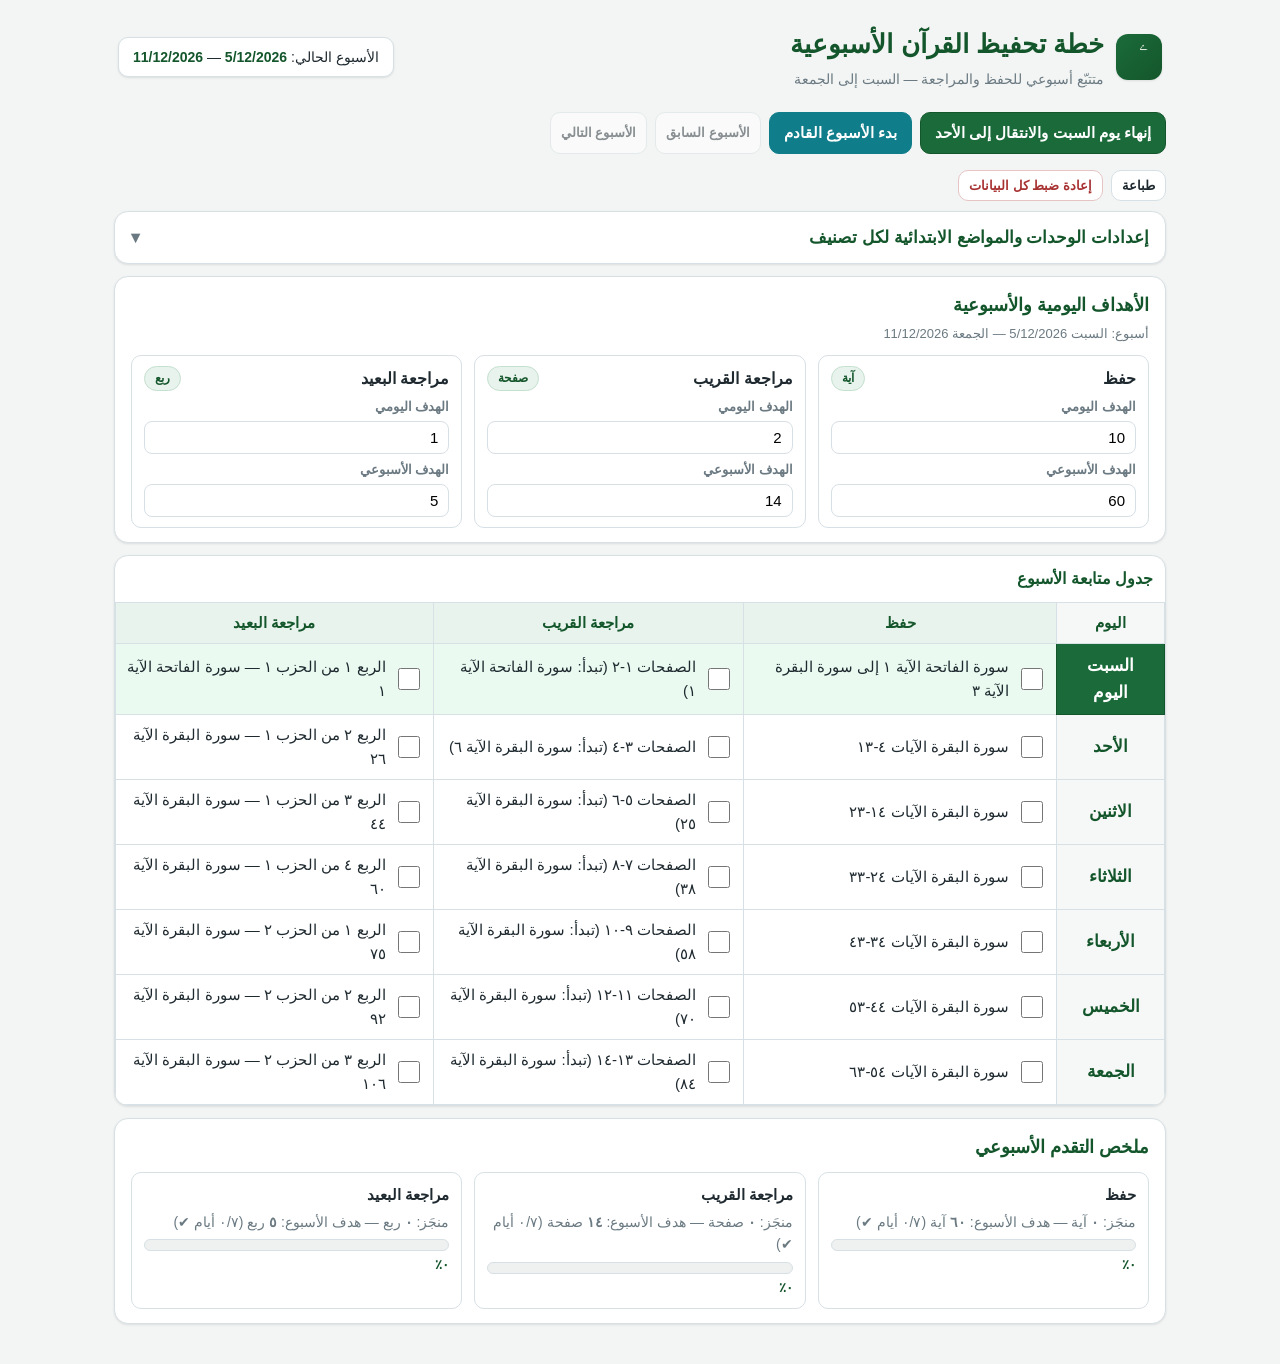
<file: index.html>
<!DOCTYPE html>
<html lang="ar" dir="rtl">
<head>
<meta charset="UTF-8">
<meta name="viewport" content="width=device-width, initial-scale=1.0">
<title>خطة تحفيظ القرآن الأسبوعية</title>
<link href="style.css" rel="stylesheet"/>
</head>
<body>
<div class="wrap">

  <header class="app">
    <div class="logo">ۧ</div>
    <div>
      <h1>خطة تحفيظ القرآن الأسبوعية</h1>
      <div class="sub">متتبّع أسبوعي للحفظ والمراجعة — السبت إلى الجمعة</div>
    </div>
    <div class="week-dates" id="weekDates"></div>
  </header>

  <nav class="toolbar" id="toolbar">
    <button class="btn primary full" id="endDayBtn">إنهاء اليوم</button>
    <button class="btn accent full" id="nextWeekBtn">بدء الأسبوع القادم</button>
    <button class="btn sm full" id="prevWeekBtn">الأسبوع السابق</button>
    <button class="btn sm full" id="nextViewBtn">الأسبوع التالي</button>
    <button class="btn sm full" id="currentWeekBtn" style="display:none">العودة للأسبوع الحالي</button>
    <div class="spacer"></div>
    <button class="btn sm" id="printBtn">طباعة</button>
    <button class="btn danger sm" id="resetBtn">إعادة ضبط كل البيانات</button>
  </nav>

  <div class="history-banner" id="historyBanner"></div>

  <details class="panel" id="settingsPanel">
    <summary>إعدادات الوحدات والمواضع الابتدائية لكل تصنيف</summary>
    <div class="body" id="settingsBody"></div>
  </details>

  <section class="goals-card" id="goalsCard">
    <h2>الأهداف اليومية والأسبوعية</h2>
    <div class="goals-week" id="goalsWeek"></div>
    <div class="goals-grid" id="goalsGrid"></div>
  </section>

  <div class="table-wrap">
    <table id="mainTable">
      <caption>جدول متابعة الأسبوع</caption>
      <thead>
        <tr>
          <th>اليوم</th>
          <th>حفظ</th>
          <th>مراجعة القريب</th>
          <th>مراجعة البعيد</th>
        </tr>
      </thead>
      <tbody id="tableBody"></tbody>
    </table>
  </div>

  <section class="summary-card" id="summaryCard">
    <h2>ملخص التقدم الأسبوعي</h2>
    <div class="sum-grid" id="summaryGrid"></div>
  </section>
</div>

<div class="toast" id="toast"></div>

<script src="script.js"></script>
</body>
</html>
</file>
<file: style.css>
:root{
    --green:#1b6b3a; --green-d:#14562b; --green-l:#e7f3ec; --ink:#1f2a30;
    --line:#d7e0e4; --bg:#f3f5f4; --card:#ffffff; --muted:#6b7a82; --accent:#0f7d8a;
    --shadow:0 1px 3px rgba(0,0,0,.06),0 1px 2px rgba(0,0,0,.04);
    --radius:14px;
  }
  *{box-sizing:border-box}
  html{scroll-behavior:smooth}
  body{
    margin:0; background:var(--bg); color:var(--ink);
    font-family:'Scheherazade New','Traditional Arabic','Amiri','Tahoma','Segoe UI',sans-serif;
    line-height:1.6; font-size:17px;
  }
  .wrap{max-width:1080px;margin:0 auto;padding:14px 14px 40px}

  /* ---- Header ---- */
  header.app{display:flex;align-items:center;gap:12px;padding:10px 4px 14px;flex-wrap:wrap}
  .logo{
    width:46px;height:46px;flex:none;border-radius:12px;display:grid;place-items:center;
    background:linear-gradient(135deg,var(--green),var(--green-d));color:#fff;font-size:24px;
    box-shadow:var(--shadow);
  }
  header.app h1{margin:0;font-size:clamp(20px,2.4vw,26px);color:var(--green-d);font-weight:800}
  header.app .sub{margin:2px 0 0;color:var(--muted);font-size:14px}
  .week-dates{margin-inline-start:auto;background:var(--card);border:1px solid var(--line);
    border-radius:10px;padding:8px 14px;font-size:14px;color:var(--ink);box-shadow:var(--shadow)}
  .week-dates b{color:var(--green-d)}

  /* ---- Toolbar ---- */
  .toolbar{display:flex;flex-wrap:wrap;gap:8px;margin:8px 0 10px}
  .toolbar .spacer{flex:1 1 100%}
  .btn{
    font-family:inherit;font-size:15px;font-weight:700;cursor:pointer;
    border:1px solid var(--line);background:var(--card);color:var(--ink);
    padding:10px 14px;border-radius:10px;transition:.15s;display:inline-flex;align-items:center;gap:6px;
    min-height:42px;
  }
  .btn:hover:not(:disabled){background:#fff;border-color:var(--green);color:var(--green-d)}
  .btn:active:not(:disabled){transform:translateY(1px)}
  .btn:disabled{opacity:.5;cursor:not-allowed}
  .btn.primary{background:var(--green);color:#fff;border-color:var(--green-d)}
  .btn.primary:hover:not(:disabled){background:var(--white)}
  .btn.accent{background:var(--accent);color:#fff;border-color:var(--accent)}
  .btn.danger{background:#fff;color:#a83232;border-color:#e6c4c4}
  .btn.danger:hover:not(:disabled){background:#fbecec;border-color:#a83232}
  .btn.sm{padding:7px 10px;font-size:13px;min-height:auto}

  .history-banner{
    display:none;background:#fff8e6;border:1px solid #e8d79a;color:#7a5a17;
    padding:9px 14px;border-radius:10px;margin:0 0 10px;font-size:14px;font-weight:700;
  }
  .history-banner.on{display:block}

  /* ---- Settings (collapsible) ---- */
  details.panel{background:var(--card);border:1px solid var(--line);border-radius:var(--radius);
    box-shadow:var(--shadow);margin-bottom:12px;overflow:hidden}
  details.panel>summary{
    list-style:none;cursor:pointer;padding:12px 16px;font-weight:800;color:var(--green-d);
    display:flex;align-items:center;justify-content:space-between;user-select:none;
  }
  details.panel>summary::-webkit-details-marker{display:none}
  details.panel>summary::after{content:"▾ ";color:var(--muted);transition:.2s}
  details.panel[open]>summary::after{transform:rotate(180deg)}
  details.panel .body{padding:4px 16px 16px;display:grid;grid-template-columns:repeat(3,1fr);gap:14px}
  .set-cat{border:1px dashed var(--line);border-radius:10px;padding:12px;background:#fafbfa}
  .set-cat h3{margin:0 0 8px;font-size:16px;color:var(--green-d)}
  .set-cat label{display:block;font-size:13px;color:var(--muted);margin-top:8px;font-weight:700}
  .set-cat select,.set-cat input[type=number]{
    width:100%;margin-top:4px;padding:8px 10px;border:1px solid var(--line);border-radius:8px;
    font-family:inherit;font-size:15px;background:#fff;color:var(--ink)
  }
  .pos-control{margin-top:6px}
  .pos-control label{font-size:13px}

  /* ---- Goals card (always on top) ---- */
  .goals-card{background:var(--card);border:1px solid var(--line);border-radius:var(--radius);
    box-shadow:var(--shadow);padding:14px 16px;margin-bottom:12px}
  .goals-card h2{margin:0 0 4px;font-size:18px;color:var(--green-d)}
  .goals-week{font-size:13px;color:var(--muted);margin-bottom:10px}
  .goals-grid{display:grid;grid-template-columns:repeat(3,1fr);gap:12px}
  .goal-block{border:1px solid var(--line);border-radius:10px;padding:10px 12px;background:#fff}
  .goal-block .ghead{display:flex;align-items:center;gap:8px;justify-content:space-between;margin-bottom:6px}
  .goal-block .gtitle{font-weight:800;color:var(--ink);font-size:16px}
  .unit-tag{font-size:12px;background:var(--green-l);color:var(--green-d);
    border:1px solid #c4e0cf;border-radius:999px;padding:2px 10px;font-weight:700}
  .goal-block label{display:block;font-size:13px;color:var(--muted);font-weight:700;margin-top:6px}
  .goal-block input[type=number]{width:100%;margin-top:3px;padding:7px 10px;border:1px solid var(--line);
    border-radius:8px;font-family:inherit;font-size:15px;background:#fff}
  .goal-block input:disabled{background:#f3f4f3}

  /* ---- Table ---- */
  .table-wrap{overflow-x:auto;background:var(--card);border:1px solid var(--line);
    border-radius:var(--radius);box-shadow:var(--shadow)}
  table{width:100%;border-collapse:collapse;min-width:680px}
  caption{padding:10px 12px;font-weight:800;color:var(--green-d);font-size:16px;text-align:right}
  th,td{border:1px solid var(--line);padding:8px 10px}
  thead th{background:var(--green-l);color:var(--green-d);font-size:15px;text-align:center;
    position:sticky;top:0}
  tbody td:first-child,thead th:first-child{font-weight:800;width:108px;background:#f6f8f7;
    text-align:center;color:var(--green-d)}
  .day-current{background:#eafaf0 !important}
  .day-current td:first-child{color:#fff !important;background:var(--green) !important;border-color:var(--green-d)}
  .row-done td{background:#f3fbf5}
  tbody td .task{display:flex;align-items:center;gap:8px;cursor:pointer;min-height:38px}
  tbody td .task input[type=checkbox]{width:22px;height:22px;flex:none;cursor:pointer;accent-color:var(--green)}
  tbody td .desc{font-size:15px;flex:1}
  .desc.checked{text-decoration:line-through;color:var(--muted)}
  .desc .today-flag{font-size:11px;color:var(--green-d);background:var(--green-l);border-radius:6px;padding:0 6px;margin-inline-end:4px}

  /* ---- Summary ---- */
  .summary-card{background:var(--card);border:1px solid var(--line);border-radius:var(--radius);
    box-shadow:var(--shadow);padding:14px 16px;margin-top:12px}
  .summary-card h2{margin:0 0 10px;font-size:18px;color:var(--green-d)}
  .sum-grid{display:grid;grid-template-columns:repeat(3,1fr);gap:12px}
  .sum-block{border:1px solid var(--line);border-radius:10px;padding:10px 12px}
  .sum-block .stitle{font-weight:800;font-size:15px;margin-bottom:4px}
  .sum-block .sline{font-size:14px;color:var(--muted);margin-bottom:6px}
  .bar{height:12px;background:#eef1f0;border-radius:999px;overflow:hidden;border:1px solid var(--line)}
  .bar>i{display:block;height:100%;background:linear-gradient(90deg,var(--green),var(--accent));
    border-radius:999px;transition:width .3s}
  .sum-block .spct{font-size:13px;font-weight:800;color:var(--green-d);margin-top:4px}

  /* ---- Toast ---- */
  .toast{
    position:fixed;bottom:24px;left:50%;transform:translateX(-50%) translateY(20px);
    background:rgba(20,86,43,.96);color:#fff;padding:11px 20px;border-radius:999px;
    font-weight:700;font-size:15px;box-shadow:0 6px 18px rgba(0,0,0,.25);opacity:0;
    pointer-events:none;transition:.3s;z-index:1000;max-width:90vw;text-align:center
  }
  .toast.show{opacity:1;transform:translateX(-50%) translateY(0)}

  /* ---- Mobile ---- */
  @media (max-width:680px){
    body{font-size:16px}
    .wrap{padding:10px 8px 32px}
    header.app .week-dates{margin-inline-start:0;width:100%}
    .toolbar{gap:6px}
    .btn{flex:1 1 calc(50% - 6px);justify-content:center}
    .btn.full{flex:1 1 100%}
    details.panel .body{grid-template-columns:1fr}
    .goals-grid{grid-template-columns:1fr}
    .sum-grid{grid-template-columns:1fr}
    thead th,tbody td:first-child,thead th:first-child{font-size:14px}
    tbody td .desc{font-size:14px}
    table{min-width:560px}
    .week-dates{font-size:13px}
  }

  /* ---- Print ---- */
  @media print{
    @page{size:A4 portrait;margin:10mm}
    body{background:#fff;font-size:14px}
    .wrap{padding:0;max-width:none}
    header.app,.toolbar,details.panel,.summary-card,.toast,.history-banner{display:none !important}
    .goals-card,.table-wrap{box-shadow:none;border:1px solid #999;border-radius:0;margin-bottom:8px}
    .table-wrap{overflow:visible}
    table{min-width:0}
    thead th{background:#eee !important;-webkit-print-color-adjust:exact;print-color-adjust:exact}
    tbody td:first-child,thead th:first-child{background:#f0f0f0 !important;color:#000 !important;
      -webkit-print-color-adjust:exact;print-color-adjust:exact}
    .day-current td:first-child{background:#ddd !important;color:#000 !important}
    tr{page-break-inside:avoid}
    .desc.checked{color:#000}
  }
</file>
